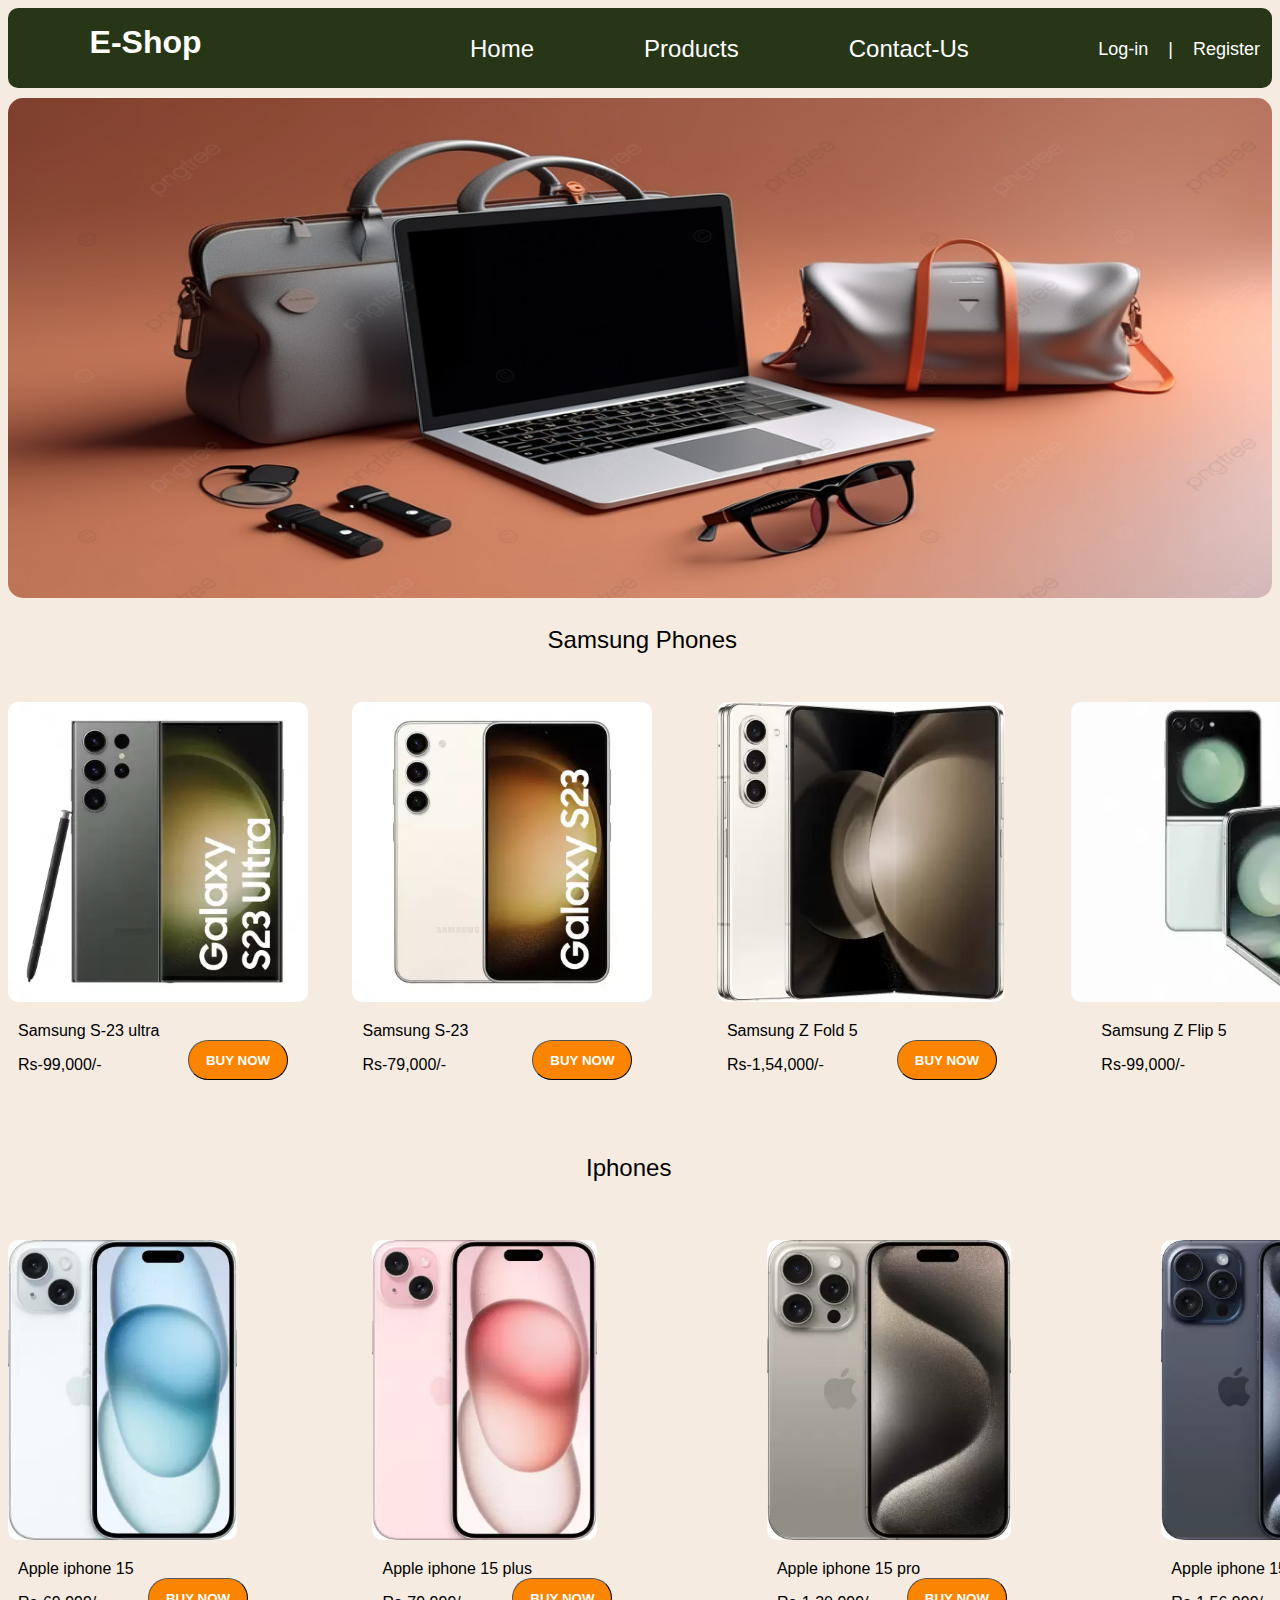
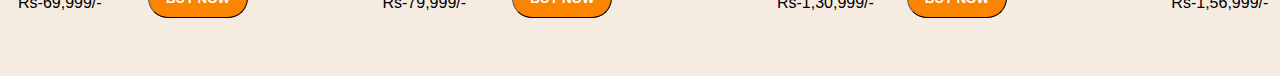
<file: index.html>
<!DOCTYPE html>
<html lang="en">
<head>
    <meta charset="UTF-8">
    <meta name="viewport" content="width=device-width, initial-scale=1.0">
    <title>Eshop | Home</title>
    <link rel="stylesheet" href="assets/css/style.css">
    <link rel="preconnect" href="https://fonts.googleapis.com">
</head>
<body>
    <header>
        <nav class="nav">  
            <h1>E-Shop</h1> 
            <ul type="none" class="nav1"> 
               <a href=""><li class="items">Home</li></a> 
               <a href=""><li class="items">Products</li></a> 
                <a href=""><li class="items">Contact-Us</li></a>
            </ul>
          <ul type="none" class="nav2">
                <a href="login.html" target="_blank"><li>Log-in</li></a>
                <li>|</li>
                <a href="register.html" target="_blank"><li>Register</li></a>
          </ul>
        </nav>
    </header>
    <div class="img">
        <img src="assets/images/bag_img2.jpg" class="bg_img">
    </div>
    <p class="l1" align="center">Samsung Phones</p>
    <div class="main">
        <img src="assets/images/samsung.jpeg" class="sam_img1">
        <p>Samsung S-23 ultra</p>
        <p>Rs-99,000/-</p>
        <button class="sam_btn">BUY NOW</button>
    </div>
    <div class="main1">
        <img src="assets/images/s23.jpeg" class="s23">
        <p>Samsung S-23 </p>
        <p>Rs-79,000/-</p>
        <button class="sam_btn">BUY NOW</button>
    </div>
    <div class="main2">
        <img src="assets/images/fold5.jpeg" class="fold5">
        <p>Samsung Z Fold 5</p>
        <p>Rs-1,54,000/-</p>
        <button class="sam_btn">BUY NOW</button>
    </div>
    <div class="main3">
        <img src="assets/images/flip5.jpeg" class="flip5">
        <p>Samsung Z Flip 5</p>
        <p>Rs-99,000/-</p>
        <button class="sam_btn">BUY NOW</button>
    </div>
    <p class="l2">Iphones</p>
    <div class="main4">
        <img src="assets/images/iphone15.jpeg" class="iphone15">
        <p>Apple iphone 15</p>
        <p>Rs-69,999/-</p>
        <button class="ip_btn">BUY NOW</button>
    </div>
    <div class="main5">
        <img src="assets/images/iphone15plus.jpeg" class="iphone15">
        <p>Apple iphone 15 plus</p>
        <p>Rs-79,999/-</p>
        <button class="ip_btn">BUY NOW</button>
    </div>
    <div class="main6">
        <img src="assets/images/iphone15pro.jpeg" class="iphone15">
        <p>Apple iphone 15 pro</p>
        <p>Rs-1,30,999/-</p>
        <button class="ip_btn">BUY NOW</button>
    </div>
    <div class="main7">
        <img src="assets/images/iphone15promax.jpeg" class="iphone15">
        <p>Apple iphone 15 pro max</p>
        <p>Rs-1,56,999/-</p>
        <button class="ip_btn">BUY NOW</button>
    </div>

</body>
</html>
</file>
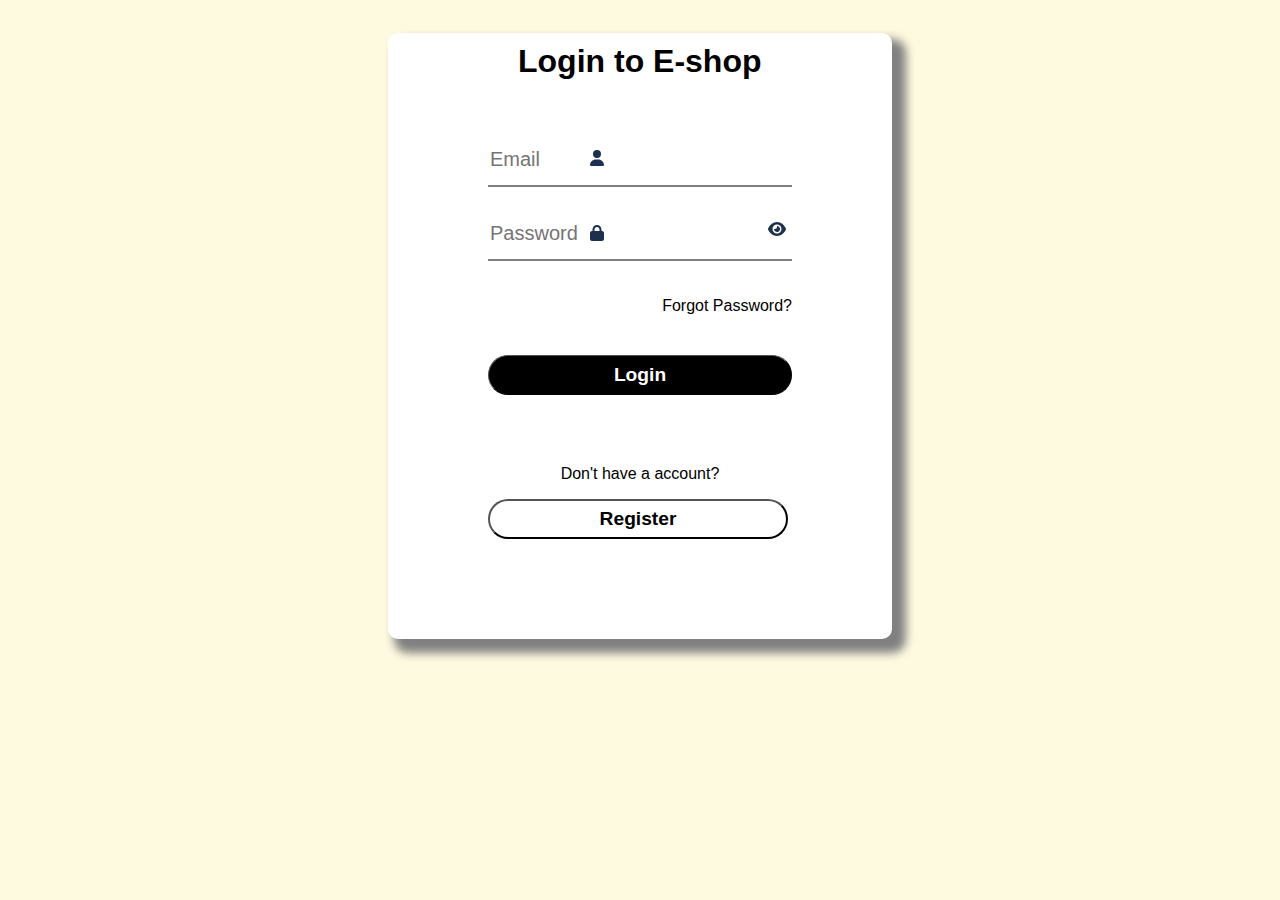
<file: login.html>
<!DOCTYPE html>
<html lang="en">
<head>
    <meta charset="UTF-8">
    <meta name="viewport" content="width=device-width, initial-scale=1.0">
    <title>E-shop | Log-in</title>
    <link rel="stylesheet" href="assets/css/login.css">
    <link rel="preconnect" href="https://fonts.googleapis.com">
</head>
<body>
    <form>
        <div class="lgbox">
            <h1 class="heading">Login to E-shop</h1>
            <img src="assets/images/user.svg" class="userimg">
            <input type="text" id="mail" name="umail" placeholder="Email" onkeyup="emailvalidation()">
            <img src="assets/images/lock.svg" class="passimg">
            <input type="password" id="pass" name="upass" placeholder="Password">
            <img src="assets/images/eyeopen.svg" id="imgbtn" alt="" onclick="showhide()">
            <a href="#" class="a">Forgot Password?</a>
            <input type="submit" value="Login" class="btn">
            <p class="para">Don't have a account?</p>
            <a href="register.html" target="_blank"><input type="button" value="Register" class="btn2"></a>
        </div>
    </form>
    <script src="assets/js/login.js"></script>
</body>
</html>
</file>
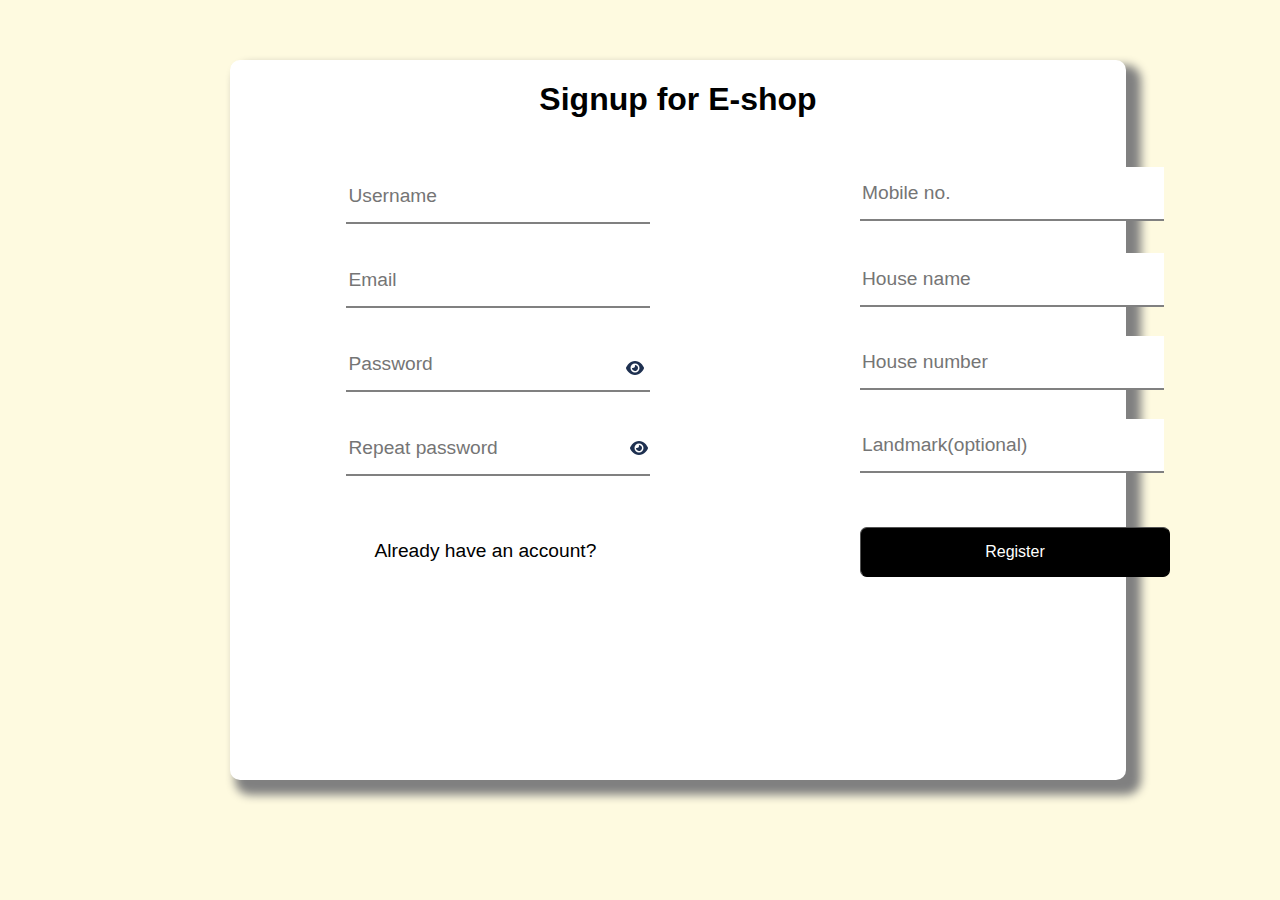
<file: register.html>
<!DOCTYPE html>
<html lang="en">

<head>
    <meta charset="UTF-8">
    <meta name="viewport" content="width=device-width, initial-scale=1.0">
    <title>E-shop | Sign-up</title>
    <link rel="stylesheet" href="assets/css/register.css">
    <link rel="preconnect" href="https://fonts.googleapis.com">
</head>

<body>
    <form>
        <div class="main">
            <h1>Signup for E-shop</h1>
            <div class="input">
                <input type="text" class="name" name="username" placeholder="Username" id="unm" onkeyup="usernamevalidation()">
                <input type="text" class="mail" name="usermail" placeholder="Email" onkeyup=" emailvalidation()">
                <img src="assets/images/eyeopen.svg" id="image3" onclick="hideshow()">
                <input type="password" name="userpassword" class="pass" placeholder="Password" onkeyup="passwordvalidation()">
                <img src="assets/images/eyeopen.svg" id="image4" onclick="hideshow1()">
                <input type="password" name="userrepeatpass" class="pass1" placeholder="Repeat password"
                    onkeyup="compare()">
            </div>
            <div class="sub">
                <button type="submit" value="submit">Register</button>
                <a href="login.html" target="_blank">
                    <p>Already have an account?</p>
                </a>
            </div>
            <div class="img">
                <img src="assets/images/check.svg" id="image">
            </div>
            <div class="usercred">
                <img src="assets/images/check.svg" id="image2">
                <input type="text" name="usermob" id="mob" placeholder="Mobile no." onkeyup="mobilevalidation()">
            </div>
            <div class="useradd">
                <input type="text" name="useradd" id="add1" placeholder="House name">
                <input type="text" name="userhno." id="add2" placeholder="House number">
                <input type="text" name="userlandmark" id="add3" placeholder="Landmark(optional)">
            </div>
        </div>
    </form>
    <script src="assets/js/register.js"></script>
</body>

</html>
</file>
<file: assets/css/style.css>
h1{
    display: inline-block;
    position: absolute;
    top:3px;
    left:7%;
    font-size: xx-large;
}
a{
    text-decoration: none;
    color: white;
}
body{
   background-color: rgb(245, 235, 224);
   font-family: 'Roboto Condensed', sans-serif;

}
.nav{
    
    font-family: 'Roboto Condensed', sans-serif;
    background-color: rgb(40, 54, 24);
    color: white;
    height: 80px;
    border-radius: 10px;
}
.nav1{
    display: flex;
    position: absolute;
    top:35px;
    left: 25%;
    word-spacing: 10%;
    margin: 0;
}
.items{
    position: relative;
    padding-left: 110px;
    font-size: x-large;
}
.items:hover{
    text-decoration: underline;
    cursor: pointer;
}

.nav2{
    display: flex;
    justify-content: end;
    position: absolute;
    top:23px;
    right: 20px;
   /* margin-top: 35px;
    margin-right: 20px;*/
}
.nav2 li{
    padding-left: 20px;
    font-size: large;
}
.nav2 li:hover{
    cursor: pointer;
    text-decoration: underline;
}
.bg_img{
  background-size: cover;
  margin-top: 10px;
  width: 100%;
  height: 500px;
  border-radius: 15px;
}
.main{
    display: inline-block;
   /* background-color: rgb(245, 235, 224);*/
    font-family: 'Roboto Condensed', sans-serif;
    border-radius: 10px;
    width:300px;
}
p{
    display: flex;
    padding-left: 10px;
}
.sam_img1{
    background-size: contain;
    margin-top: 100px;
    margin-left:0px;
    height: 300px;
    border-radius: 10px;
}
.sam_btn{
    position: relative;
    left: 60%;
    top:-50px;
    width: 100px;
    height: 40px;
    font-weight: bold;
    border-radius: 20px;
    border-width: 1px;
   /* border-color:rgb(33, 158, 188);*/
    color: white;
    background-color: rgb(251, 133, 0);
    transition: background-color 0.4s ease-in-out,color 0.4s ease-in-out, border-width 0.4s ease-in-out, border-color 0.4s ease-in-out;
    
}
.sam_btn:hover{
     background-color: rgb(255, 90, 0);
     color: white;
     border-width: 1px;
     
     
}

.main1{
    display: inline-block;
    /*background-color: rgb(245, 235, 224);*/
    font-family: 'Roboto Condensed', sans-serif;
    border-radius: 10px;
    width:300px;
    position: relative;
    left: 40px;
}
.s23{
    background-size: contain;
    height: 300px;
    border-radius: 10px;
}
.main2{
    display: inline-block;
    font-family: 'Roboto Condensed', sans-serif;
    border-radius: 10px;
    width:300px;
    position: relative;
    left: 100px;
}
.fold5{
    background-size: contain;
    height: 300px;
    border-radius: 10px;
}
.main3{
    display: inline-block;
    font-family: 'Roboto Condensed', sans-serif;
    border-radius: 10px;
    width:300px;
    position: relative;
    left: 150px;
}
.flip5{
    background-size: contain;
    height: 300px;
    border-radius: 10px;
}
.main3 p{
    padding-left: 30px;
}
.main3 .sam_btn{
    left: 80%;
}
.l1{
    position: absolute;
    left:42%;
    font-size: x-large;
}
.l2{
    position: absolute;
    left:45%;
    font-size: x-large;
}
@media only screen and (min-width:576px){
	.col-1{
	  width:8.33;/*1 x 8.33*/
	}
	  .col-2{
		  width:16.66;/*2 x 8.33*/
	  }
	  .col-3{
		  width:25%;/*3 x 8.33*/
	  }
	  .col-4{
		  width:33.32%;/*4 x 8.33*/
	  }
	  .col-5{
		  width:41.65%;/*5 x 8.33*/
	  }
	  .col-6{
		  width:50%;/*6 x 8.33*/
	  }
	  .col-7{
		  width:58.31%;/*7 x 8.33*/
	  }
	  .col-8{
		  width:66.64%;/*8 x 8.33*/
	  }
	  .col-9{
		  width:75%;/*9 x 8.33*/
	  }
	  .col-10{
		  width:83.3%;/*10 x 8.33*/
	  }
	  .col-11{
		  width:91.63%;/*11 x 8.33*/
	  }
	  .col-12{
		  width:100%;/*12 x 8.33*/
	  }
		
  }
.main4{
    display: inline-block;
    font-family: 'Roboto Condensed', sans-serif;
    border-radius: 10px;
    width:300px;
    position: relative;
    left: 0px;
}
.main5{
    display: inline-block;
    font-family: 'Roboto Condensed', sans-serif;
    border-radius: 10px;
    width:300px;
    position: relative;
    left: 60px;
}
.main6{
    display: inline-block;
    font-family: 'Roboto Condensed', sans-serif;
    border-radius: 10px;
    width:300px;
    position: relative;
    left: 150px;
}
.main7{
    display: inline-block;
    font-family: 'Roboto Condensed', sans-serif;
    border-radius: 10px;
    width:300px;
    position: relative;
    left: 240px;
}
.ip_btn{
    position: relative;
    left: 140px;
    top:-50px;
    width: 100px;
    height: 40px;
    font-weight: bold;
    border-radius: 20px;
    border-width: 1px;
   /* border-color:rgb(33, 158, 188);*/
    color: white;
    background-color: rgb(251, 133, 0);
    transition: background-color 0.4s ease-in-out,color 0.4s ease-in-out, border-width 0.4s ease-in-out, border-color 0.4s ease-in-out;
}
.ip_btn:hover{
    background-color: rgb(255, 90, 0);
    color: white;
    border-width: 1px;
}
.iphone15{
    margin-top: 110px;
    background-size: contain;
    height: 300px;
    border-radius: 10px;
}
</file>
<file: assets/css/login.css>
body{
    display: flex;
    justify-content: center;
    font-family: 'Roboto Condensed', sans-serif;
    background-color: rgb(254, 250, 224);
}

.lgbox{
    box-sizing: border-box;
    display: grid;
    margin-top: 5%;
    /*border: 2px solid black;*/
    padding: 100px;
    border-radius: 10px;
    box-shadow: 10px 10px 10px 4px gray;
    background-color: white;
    
    
}
.heading{
    margin-top: -90px;
    margin-left: 30px;
}
#mail{
    height: 50px;
    width: 300px;
    font-size: 20px;
    margin-bottom: 20px;
    border: 0;
    border-bottom: 2px solid gray;
   /* background-image: url("../images/user.svg");
    background-repeat: no-repeat;*/
    outline-style: none;
    
}
#pass{
    height: 50px;
    width: 300px;
    font-size: 20px;
    margin-bottom: 20px;
    border: 0;
    border-bottom: 2px solid gray;
   /* background-image: url("../images/lock.svg");
    background-repeat: no-repeat;*/
    outline-style: none;

    
}
.userimg{
    position: absolute;
    top: 150px;
    left: 590px;
}
.passimg{
    position: absolute;
    top:225px;
    left:590px;
}
img{
    position: relative;
    left:280px;
    top:-60px;
}
#mail:focus{
    border-bottom: 3px solid black;
}
#pass:focus{
    border-bottom: 3px solid black;
}
label{
    position: relative;
    top:18px;
    left:20px;
    cursor: text;
    display: flex;
    align-items: center;
}

.a{
    text-align: end;
    text-decoration: none;
    color: black;
}
.btn{
    margin-top: 40px;
    height: 40px;
    border-radius: 20px;
    border-width: 1px;
    font-size: larger;
    font-weight: 700;
    color: white;
    background-color: black;
    transition: background-color 0.4s ease-in-out, color 0.4s ease-in-out,border-width 0.2s;
}
.btn:hover{
    background-color: white;
    color: black;
    border-width: 2px;

}
.para{
    margin-top: 70px;
    text-align: center;
}
.caps{
    margin-left: 60px;
    color:red;
}
.btn2{
    height: 40px;
    width:300px;
    border-radius: 20px;
    border-width: 2px;
    font-size: larger;
    font-weight: 700;
    color: black;
    background-color: white;
    transition: background-color 0.4s ease-in-out, color 0.4s ease-in-out,border-width 0.2s;
}
.btn2:hover{
    background-color: black;
    color: white;
    border-width: 2px;
}
@media only screen and (min-width:576px){
	.col-1{
	  width:8.33;/*1 x 8.33*/
	}
	  .col-2{
		  width:16.66;/*2 x 8.33*/
	  }
	  .col-3{
		  width:25%;/*3 x 8.33*/
	  }
	  .col-4{
		  width:33.32%;/*4 x 8.33*/
	  }
	  .col-5{
		  width:41.65%;/*5 x 8.33*/
	  }
	  .col-6{
		  width:50%;/*6 x 8.33*/
	  }
	  .col-7{
		  width:58.31%;/*7 x 8.33*/
	  }
	  .col-8{
		  width:66.64%;/*8 x 8.33*/
	  }
	  .col-9{
		  width:75%;/*9 x 8.33*/
	  }
	  .col-10{
		  width:83.3%;/*10 x 8.33*/
	  }
	  .col-11{
		  width:91.63%;/*11 x 8.33*/
	  }
	  .col-12{
		  width:100%;/*12 x 8.33*/
	  }
		
  }
</file>
<file: assets/css/register.css>
body {
  font-family: "Roboto Condensed", sans-serif;
  display: grid;
  justify-content: center;
  background-color: rgb(254, 250, 224);
 /*background-color: #a0d2eb;*/
}
.main {
  position: absolute;
  top: 60px;
  left: 230px;
  /* border: 2px solid black;*/
  height: 80%;
  width: 70%;
  border-radius: 10px;
  box-shadow: 10px 10px 10px 5px gray;
  background-color: white;
}
h1 {
  text-align: center;
}
.input input {
  display: block;
  position: relative;
  top: 30px;
  left: 13%;
  margin-bottom: 30px;
  height: 50px;
  width: 300px;
  font-size: larger;
  border: 0px;
  border-bottom: 2px solid gray;
  outline-style: none;
}
input:focus {
  border-bottom: 3px solid black;
}
.sub {
  position: relative;
  top: 45px;
  left: 630px;
}
.sub button {
  box-sizing: border-box;
  height: 50px;
  width: 310px;
  border-radius: 7px;
  border-width: 1px;
  font-size: medium;
  background-color: black;
  color: white;
  transition: background-color 0.4s ease-in-out, color 0.4s ease-in-out,
    border-width 0.1s ease-in-out;
}
.sub button:hover {
  background-color: white;
  color: black;
  border-width: 2px;
}
.img {
  display: inline-block;
}
.img img {
  position: absolute;
  top: 380px;
  left: 450px;
  display: none;
}
p {
  position: relative;
  right: 800px;
  display: inline-block;
  font-size: larger;
  color: black;
  transition: text-decoration 0.2s ease-in-out;
}
p:hover {
  text-decoration: underline;
}
.usercred {
  position: relative;
  top: -387px;
  left: 630px;
  /* opacity: 0.75;*/
}
.usercred #mob {
  width: 300px;
  height: 50px;
  border: 0px;
  border-bottom: 2px solid gray;
  outline-style: none;
  font-size: larger;
}
#mob:focus {
  border-bottom: 3px solid black;
}
.useradd {
  position: relative;
  top: -355px;
  left: 630px;
  border-radius: 5px;
  /* opacity: 0.7;*/
}
#add1 {
  width: 300px;
  height: 50px;
  border: 0px;
  border-bottom: 2px solid gray;
  outline-style: none;
  font-size: larger;
  display: block;
}
#add2 {
  margin-top: 29px;
  width: 300px;
  height: 50px;
  border: 0px;
  border-bottom: 2px solid gray;
  outline-style: none;
  font-size: larger;
  display: block;
}
#add3 {
  margin-top: 29px;
  width: 300px;
  height: 50px;
  border: 0px;
  border-bottom: 2px solid gray;
  outline-style: none;
  font-size: larger;
}
#add1:focus {
  border-bottom: 3px solid black;
}
#add2:focus {
  border-bottom: 3px solid black;
}
#add3:focus {
  border-bottom: 3px solid black;
}
#image2 {
  position: absolute;
  top: 20px;
  left: 350px;
  display: none;
}
#image3 {
  position: absolute;
  top: 300px;
  left: 396px;
  z-index: 2;
}
#image4 {
  position: absolute;
  top: 380px;
  left: 400px;
  z-index: 2;
}
@media only screen and (min-width:768px){
	.col-1{
	  width:8.33;/*1 x 8.33*/
	}
	  .col-2{
		  width:16.66;/*2 x 8.33*/
	  }
	  .col-3{
		  width:25%;/*3 x 8.33*/
	  }
	  .col-4{
		  width:33.32%;/*4 x 8.33*/
	  }
	  .col-5{
		  width:41.65%;/*5 x 8.33*/
	  }
	  .col-6{
		  width:50%;/*6 x 8.33*/
	  }
	  .col-7{
		  width:58.31%;/*7 x 8.33*/
	  }
	  .col-8{
		  width:66.64%;/*8 x 8.33*/
	  }
	  .col-9{
		  width:75%;/*9 x 8.33*/
	  }
	  .col-10{
		  width:83.3%;/*10 x 8.33*/
	  }
	  .col-11{
		  width:91.63%;/*11 x 8.33*/
	  }
	  .col-12{
		  width:100%;/*12 x 8.33*/
	  }
		
  }
</file>
